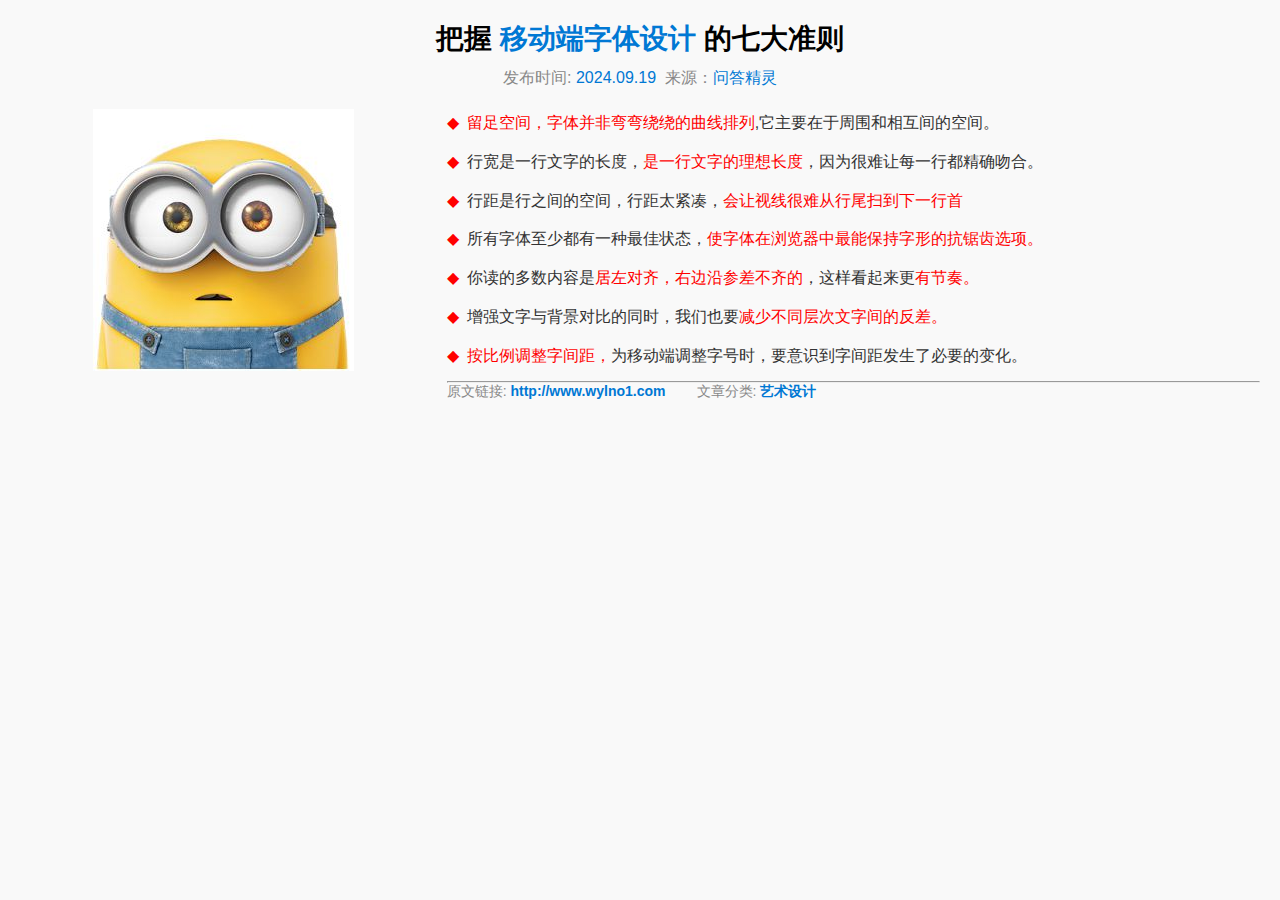
<file: week3/index.html>
<!DOCTYPE html>
<html lang="zh">

<head>
    <meta charset="UTF-8">
    <meta name="viewport" content="width=device-width, initial-scale=1.0">
    <title>移动端字体设计的七大准则</title>
    <link rel="stylesheet" href="index.css">
</head>

<body>
    <div class="container">
        <h1>把握 <span class="highlight">移动端字体设计</span> 的七大准则</h1>
        <p class="info">发布时间: <span class="highlight">2024.09.19</span>&nbsp;&nbsp;来源：<span
                class="highlight">问答精灵</span></p>

        <div class="content">
            <div class="image-container">
                <img src="R-C.jpg" alt="">
            </div>

            <div class="text-container">
                <ul class="rules">
                    <li><span class="red">留足空间，字体并非弯弯绕绕的曲线排列</span>,它主要在于周围和相互间的空间。</li>
                    <li>行宽是一行文字的长度，<span class="red">是一行文字的理想长度</span>，因为很难让每一行都精确吻合。</li>
                    <li>行距是行之间的空间，行距太紧凑，<span class="red">会让视线很难从行尾扫到下一行首</span></li>
                    <li>所有字体至少都有一种最佳状态，<span class="red">使字体在浏览器中最能保持字形的抗锯齿选项。</span></li>
                    <li>你读的多数内容是<span class="red">居左对齐，右边沿参差不齐的</span>，这样看起来更<span class="red">有节奏。</span></li>
                    <li>增强文字与背景对比的同时，我们也要<span class="red">减少不同层次文字间的反差。</span></li>
                    <li><span class="red">按比例调整字间距，</span>为移动端调整字号时，要意识到字间距发生了必要的变化。</li>
                </ul>
                <hr>
                <p class="source">原文链接: <span
                        class="highlight">http://www.wylno1.com</span>&nbsp;&nbsp;&nbsp;&nbsp;&nbsp;&nbsp;&nbsp;&nbsp;文章分类:
                    <span class="highlight">艺术设计</span>
                </p>

            </div>

        </div>
</body>

</html>
</file>
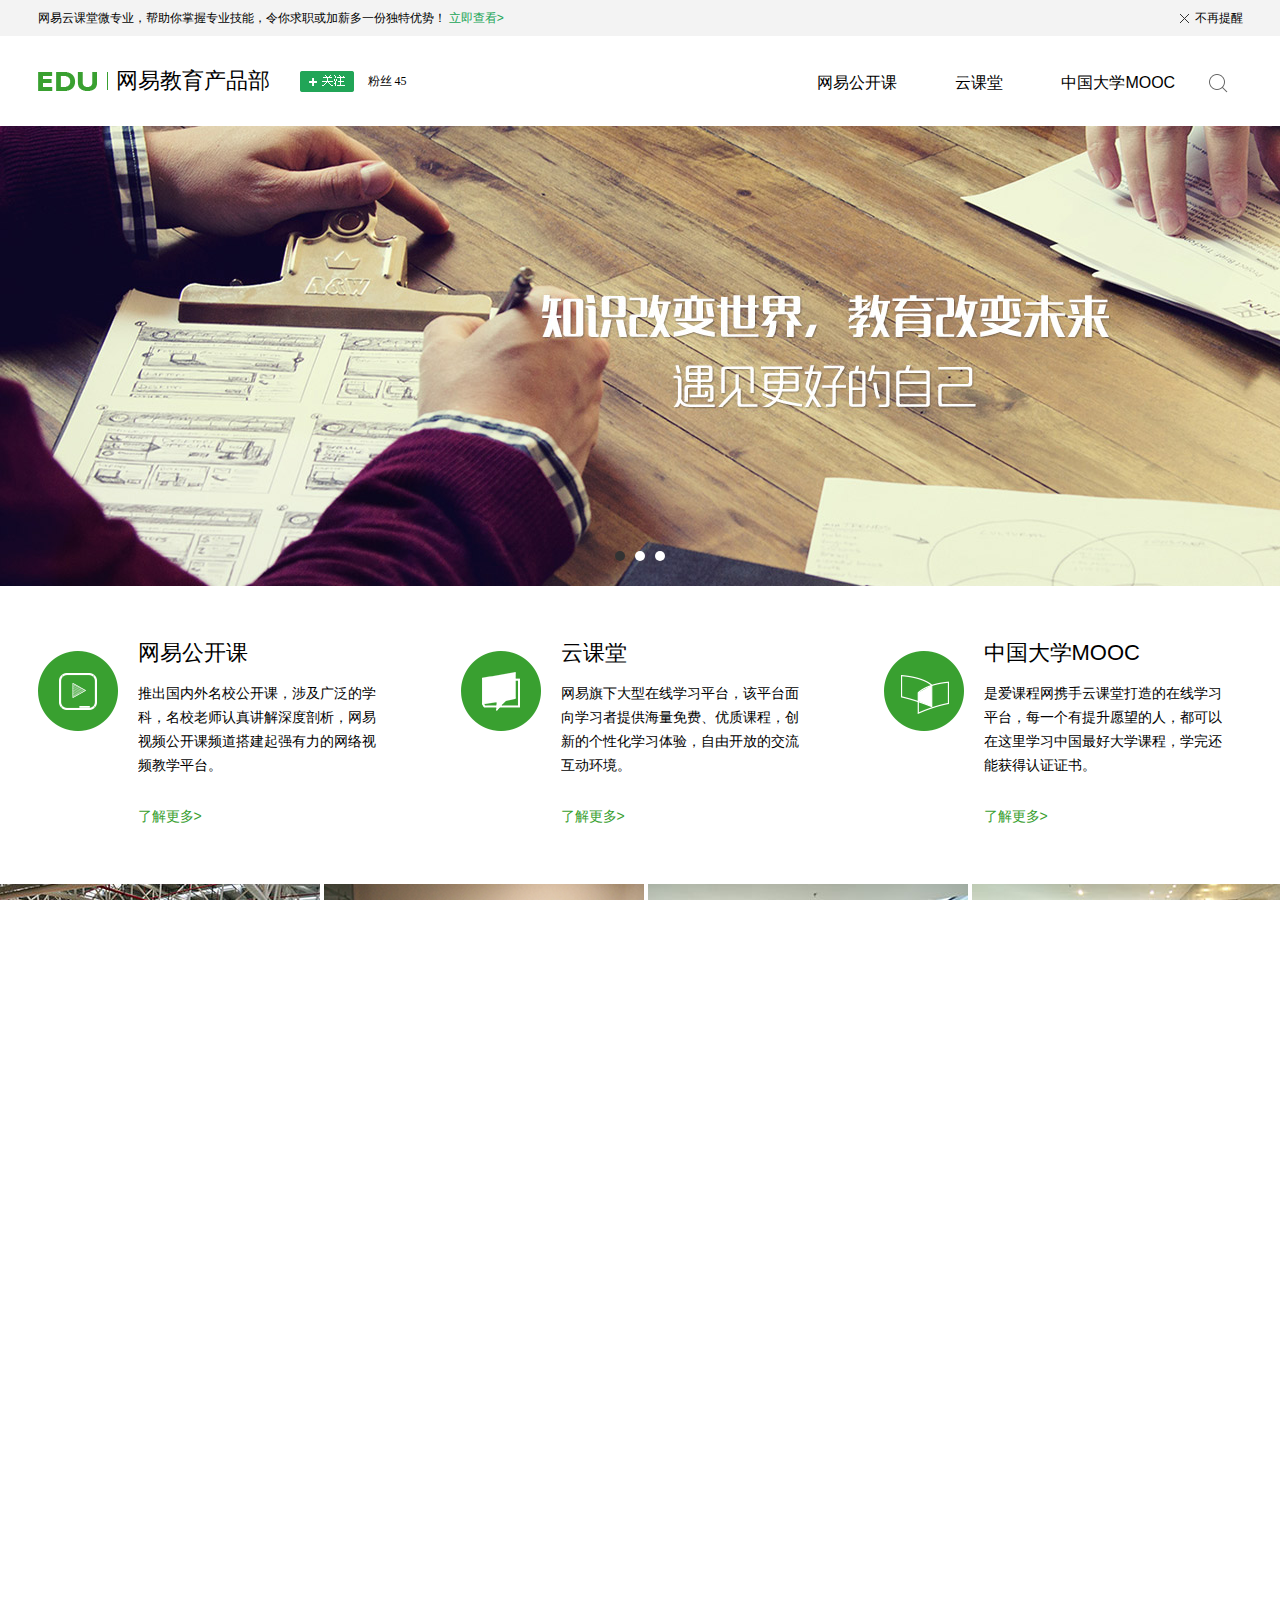
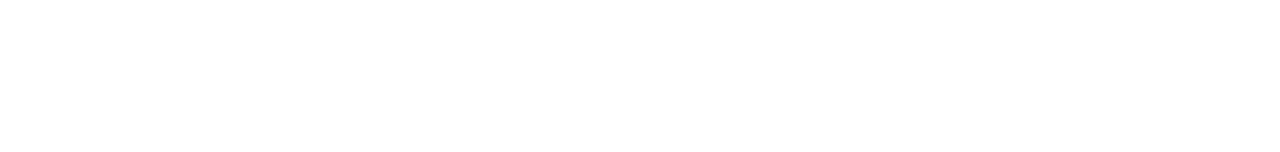
<file: 网易微专业/index.html>
<!DOCTYPE html>
<html lang="en">
<head>
	<meta charset="UTF-8">
	<title>EDU | 网易教育产品部</title>
	<meta name="keywords" content="网易教育产品，云课堂，网易公开课，中国大学MOOC，网易微专业，职业充电">
	<meta name="description" content="网易云课堂微专业，帮助你掌握专业技能，令你求职或加薪多一份独特优势！">
	<link rel="stylesheet" type="text/css" href="style.css">
	<link rel="stylesheet" type="text/css" href="media.css">
</head>
	
<body>
	<!--通知条-->	
	<div class="w-notice">
		<div class="n-notice">
			<p>网易云课堂微专业，帮助你掌握专业技能，令你求职或加薪多一份独特优势！
			<a href="">立即查看></a>
			<span><i class="close"></i>不再提醒</span>
			</p>
		</div>
	</div>
	<!--登录框-->
	<div class="my-login" style="display: none;">
		<div class="n-login">
			<i></i>
			<p>登录网易云课堂</p>
			<p id="tips" style="display:none">您填写的用户名或密码错误</p>
			<form>
				<div>
					<input type="text" name="userName" placeholder="账号" required></input>
				</div>
				<div>
					<input type="password" name="password" id="u-password" placeholder="密码" required></input>
				</div>
				<div>
					<button type="submit"></button>
				</div>
			</form>
		</div>
	</div>
	<!--导航栏-->	
	<nav class="w-nav">
		<div class="n-nav">
			<i class="logo1"></i>
			<h2>网易教育产品部</h2>
			<span class="focus"><i></i></span>
			<span class="focus-2" style="display:none;"><i></i>已关注 | <a href=""> 取消</a> </span>
			<span class="fun">粉丝 45</span>
		</div>
		<div class="n-nav2">
			<a href="http://open.163.com/" target="_blank">网易公开课</a>
			<a href="http://study.163.com/" target="_blank">云课堂</a>
			<a href="http://www.icourse163.org/" target="_blank" class="n-nav2-list">中国大学MOOC</a>
			<i class="search"></i>
			</p>
		</div>
	</nav>
	<!--轮播图-->	
	<div class="w-slider">
		<div id="slider">
			<div id="wrap">

				<a class="m-wrap" href="http://open.163.com/" target="_blank"><img src="banner1.jpg"></a>
				<a class="m-wrap" href="http://study.163.com/" target="_blank"><img src="banner2.jpg"></a>
				<a class="m-wrap" href="http://www.icourse163.org/" target="_blank"><img src="banner3.jpg"></a>
					
			</div>
			<div id="buttons">
				<span index="1" class="on"></span>
				<span index="2"></span>
				<span index="3"></span>
			</div>
		</div>
		
	</div>
	<!--产品简介（3个） -->	
	<div class="w-intro clearfix">
		<div class="n-intro clearfix">
			<i class="n-icon1"></i>
			<div>
				<h3>网易公开课</h3>
				<p>推出国内外名校公开课，涉及广泛的学科，名校老师认真讲解深度剖析，网易视频公开课频道搭建起强有力的网络视频教学平台。</p>
				<a href="http://open.163.com/" target="_blank">了解更多></a>
			</div>
		</div>
		<div class="n-intro clearfix">
			<i class="n-icon2"></i>
			<div>
				<h3>云课堂</h3>
				<p>网易旗下大型在线学习平台，该平台面向学习者提供海量免费、优质课程，创新的个性化学习体验，自由开放的交流互动环境。</p>
				<a href="http://study.163.com/" target="_blank">了解更多></a>
			</div>
		</div>
		<div class="n-intro clearfix">
			<i class="n-icon3"></i>
			<div>
				<h3>中国大学MOOC</h3>
				<p>是爱课程网携手云课堂打造的在线学习平台，每一个有提升愿望的人，都可以在这里学习中国最好大学课程，学完还能获得认证证书。</p>
				<a href="http://www.icourse163.org/" target="_blank">了解更多></a>
			</div>
		</div>
	</div>
	<!--五个图片-->	
	<div class="w-office clearfix">
		<img src="./img/workplace1.jpg" alt="优美的工作环境" title="优美的工作环境1">
		<img src="./img/workplace2.jpg" alt="优美的工作环境" title="优美的工作环境2">
		<img src="./img/workplace3.jpg" alt="优美的工作环境" title="优美的工作环境3">
		<img src="./img/workplace4.jpg" alt="优美的工作环境" title="优美的工作环境4">
		<img class="n-office" src="./img/workplace5.jpg" alt="优美的工作环境" title="优美的工作环境5">
	</div>
	<!--产品设计 & 编程语言-->	
	<div class="w-courses clearfix">
	  <div class="wrap">
		<!--左栏-->
		<div class="left clearfix">
			<!--课程Tab-->
			<ul class='k-tab'>
				<li class="k-tab-1" data-type="10">产品设计</li>
				<li data-type="20">编程语言</li>
			</ul>
			<!--课程卡片-->
			<div class="n-courses clearfix">
			</div>			
			<div class="page-index">
			</div>
		</div>
		<!--右栏-->
		<div class="right clearfix">
			<div class="movie">
				<h3>机构介绍</h3>
				<div class="movie-info">
					<p>观看下面的视频来了解吧：</p>
					<img src="./img/videoImg0.jpg">
					<i></i>
				</div>
				<div class="mask" style="display: none;">
					<div class="video">
						<p>请观看下面的视频</p>
						<i class="close"></i>
						<div class="control">
							<video id="myvideo" controls="controls" width="888px">视频无法播放，请使用现代浏览器！</video>
							<i class="pause"></i>
						</div>
					</div>
				</div>
			</div>
			<div class="pop-list">
				<h3>最热排行</h3>
				<div class="n-pop">
				</div>
			</div>
		</div>
	  </div>
	</div>
	<!--页脚-->	
	<footer class="w-footer">
		<div class="n-footer clearfix">
			<div class="info">
				<div>
					<i class="logo1"></i>
					<h2>网易教育产品部</h2>
				</div>
				<p>©2014 icourse163.org 浙ICP备08114786号-1</p>
				<p>icourses.cn 京ICP备12020869号-2 京公网安备110102000459-2</p>
			</div>
			<div class="links">
				<p>友情链接：</p>
				<a href="http://open.163.com/" target="_blank">网易公开课</a>
				<a href="http://study.163.com/" target="_blank">网易云课堂</a>
				<a href="http://www.icourse163.org/" target="_blank">中国大学MOOC</a>
			</div>
			<div class="about-us">
				<p>我们：</p>
				<a href="#">关于</a>
				<a href="#">联系</a>
				<a href="#">关注<i></i></a>
			</div>
			<div class="more">
				<p>更多：</p>
				<a href="#">常见问题</a>
				<a href="#">意见反馈</a>
			</div>
		</div>
	</footer>

	<script type="text/javascript" src="./js/js.js"></script>
	<script type="text/javascript" src="./js/md5.js"></script>
	
</body>
</html>
</file>
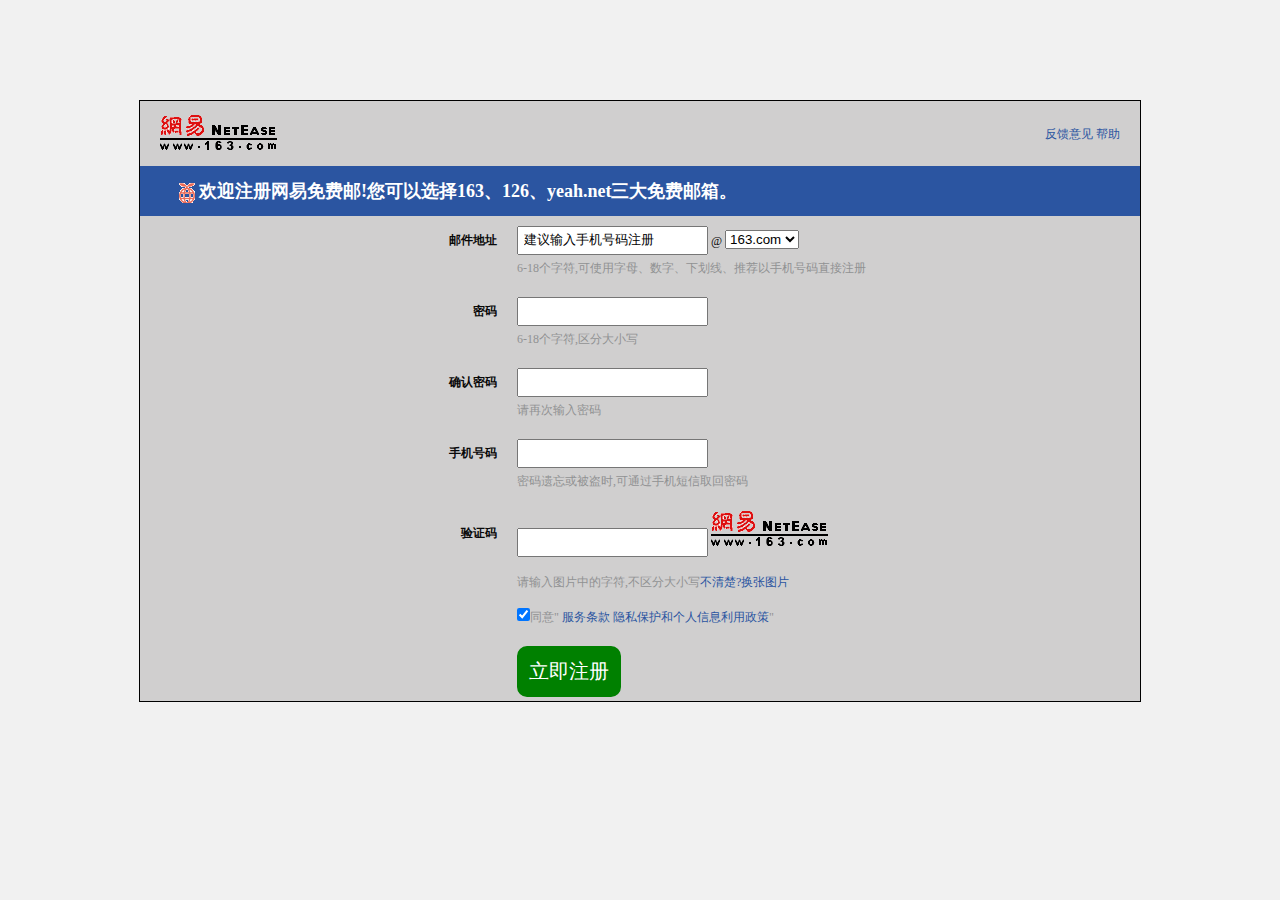
<file: 网易邮箱/index.html>
<!DOCTYPE html>
<html lang="en">

<head>
    <meta charset="UTF-8">
    <meta http-equiv="X-UA-Compatible" content="IE=edge">
    <meta name="viewport" content="width=device-width, initial-scale=1.0">
    <title>邮箱注册界面</title>
</head>
<style>
    body {
        margin: 0;
        padding: 0;
        font-size: 12px;
        font-family: "微软雅黑";
        background: #F1F1F1;
    }

    .box {
        margin: 100px auto;
        max-width: 1000px;
        height: 600px;
        background-color: rgb(208, 207, 207);
        text-align: center;
        border: 1px solid black;
    }


    a:link,
    a:visited {
        color: #2b55a1;
        text-decoration: none;
    }

    a:hover {
        text-decoration: underline;
    }

    header,
    nav {
        width: 100%;
        height: 50px;
    }

    .txtR {
        margin-right: 20px;
        margin-top: 25px;
        float: right;
    }

    .txtL {
        margin-left: 20px;
        margin-top: 13px;
        float: left;
    }

    nav {
        background-color: #2b55a1;
    }

    nav div img {
        float: left;
        margin-top: 17px;
        margin-left: 35px;
    }

    .tit {
        color: #fff;
        font-family: "微软雅黑";
        text-align: left;
        line-height: 50px;
    }

    table {
        border-collapse: collapse;
        margin: 0 auto;
        width: 700px;
    }

    th,
    td {
        border: 1px;
        padding: 10px;
        font-family: "微软雅黑";
        color: #090909;
        vertical-align: middle;
    }

    th {
        text-align: right;
        width: 31%;
    }

    td {
        text-align: left;
        width: 79%;
    }

    th select,
    td input {
        margin: 0;
        padding: 5px;
    }

    .tb_text {
        margin-top: -15px;
        color: rgb(144, 146, 147)
    }

    .regButton input[type="submit"] {
        border: 2px solid green;
        background-color: green;
        color: white;
        padding: 10px 10px;
        cursor: pointer;
        font-size: 20px;
        border-radius: 10px;
    }
</style>

<body>
    <div class="box">
        <header>
            <div class="txtL">
                <img src="images/logo_wy.png" alt="logo">
            </div>

            <div class="txtR">
                <a href="#">反馈意见</a>
                <a href="#">帮助</a>
            </div>
        </header>

        <nav>
            <div>
                <img src="images\icon3.png" alt="">
            </div>
            <div class="tit">
                <h2>欢迎注册网易免费邮!您可以选择163、126、yeah.net三大免费邮箱。</h2>
            </div>
        </nav>

        <form>
            <article>
                <div>
                    <table>
                        <tr>
                            <th>邮件地址</th>
                            <td>
                                <input type="text" class="txt" value="建议输入手机号码注册">
                                <span>@</span>
                                <select>
                                    <option> 163.com</option>
                                </select>
                            </td>
                        </tr>
                        <tr>
                            <th></th>
                            <td>
                                <div class="tb_text">6-18个字符,可使用字母、数字、下划线、推荐以手机号码直接注册</div>
                            </td>
                        </tr>




                        <tr>
                            <th>密码</th>
                            <td>
                                <input type="password" class="txt lTxt">
                            </td>
                        </tr>
                        <tr>
                            <th></th>
                            <td>
                                <div class="tb_text">6-18个字符,区分大小写</div>
                            </td>
                        </tr>





                        <tr>
                            <th>确认密码</th>
                            <td>
                                <input type="password" class="txt lTxt">
                            </td>

                        </tr>

                        <tr>
                            <th></th>
                            <td>
                                <div class="tb_text">
                                    请再次输入密码
                                </div>
                            </td>
                        </tr>



                        <tr>
                            <th>手机号码</th>
                            <td>
                                <input type="text" class="">
                            </td>
                        </tr>
                        <tr>
                            <th></th>
                            <td>
                                <div class="tb_text">密码遗忘或被盗时,可通过手机短信取回密码</div>
                            </td>
                        </tr>



                        <tr>
                            <th>验证码</th>
                            <td>
                                <input type="text" class="txt lTxt">
                                <span><img src="images\logo_wy.png" alt=""></span>
                            </td>
                        </tr>
                        <tr>
                            <th></th>
                            <td>
                                <div class="tb_text">
                                    <p>请输入图片中的字符,不区分大小写<a href="#">不清楚?换张图片</a></p>
                                </div>

                            </td>
                        </tr>

                        <tr>
                            <th></th>
                            <td>
                                <div class="tb_text">
                                    <input type="checkbox" checked="checked" class="check">同意"
                                    <a href="#">服务条款</a>
                                    <a href="#">隐私保护和个人信息利用政策</a>"
                                </div>
                            </td>
                        </tr>

                        <tr>
                            <th></th>
                            <td>
                                <div class="regButton"><input type="submit" name="" id="" value="立即注册"></div>
                            </td>
                        </tr>




                    </table>
                </div>
            </article>


            <footer>

            </footer>
        </form>
    </div>
</body>

</html>
</file>
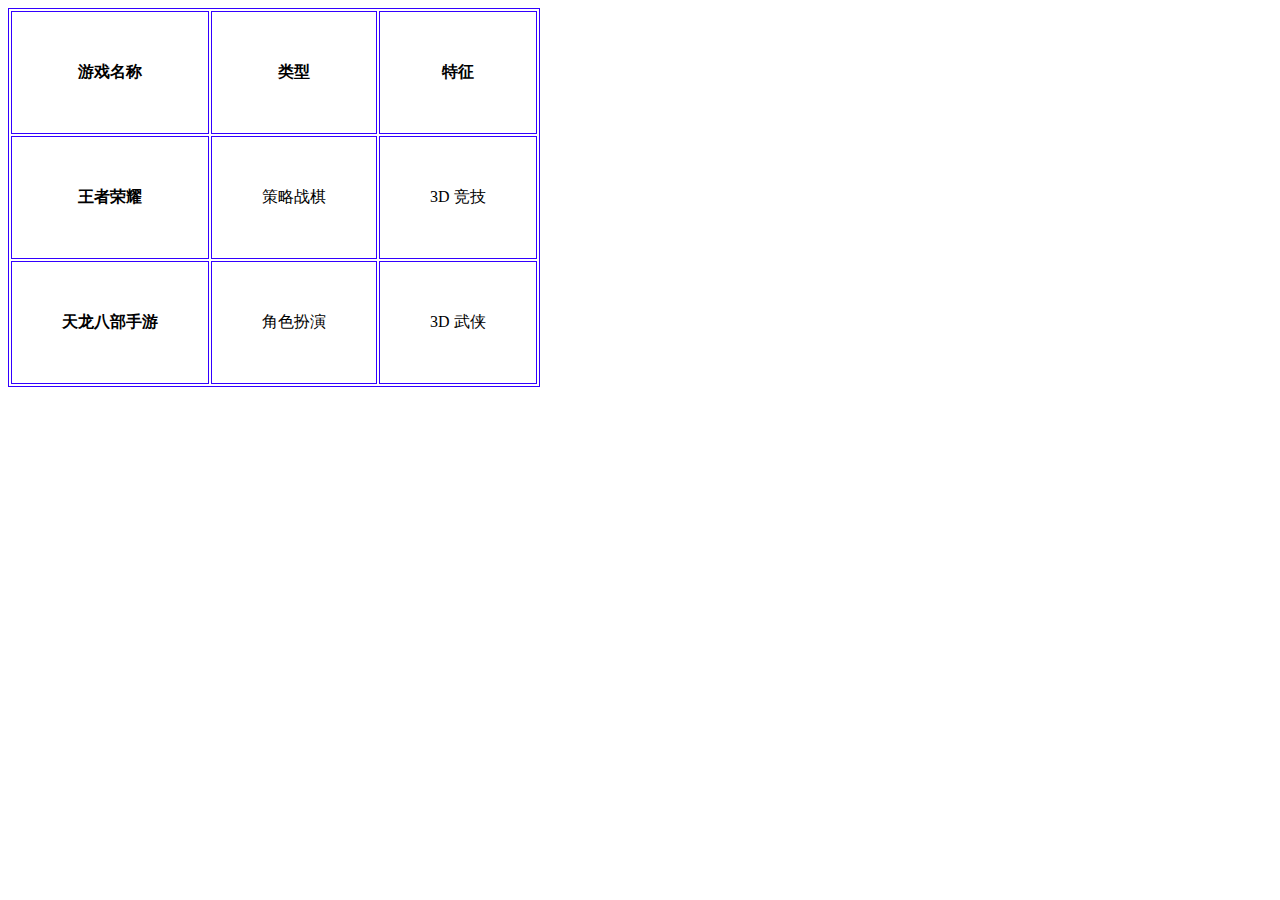
<file: 网易邮箱/example06.html>
<!doctype html>
<html>
<head>
<meta charset="utf-8">
<title>CSS控制单元格边距</title>
<style type="text/css">
table{
	border:1px solid #30F;      /*设置table的边框*/
}
th,td{
	border:1px solid #30F;     /*为单元格单独设置边框*/
    padding:50px;              /*为单元格内容与边框设置20px的内边距*/
	margin:50px;               /*为单元格与单元格边框之间设置20px的外边距*/
}  
</style>
</head>
<body>
<table>
 <tr>
    <th>游戏名称</th>
    <th>类型</th>
    <th>特征</th>
 </tr>
 <tr>
    <th>王者荣耀</th>
    <td>策略战棋</td>
    <td>3D 竞技</td>
 </tr>
 <tr>
    <th>天龙八部手游</th>
    <td>角色扮演</td>
    <td>3D 武侠</td>
 </tr>
</table>
</body>
</html>
</file>
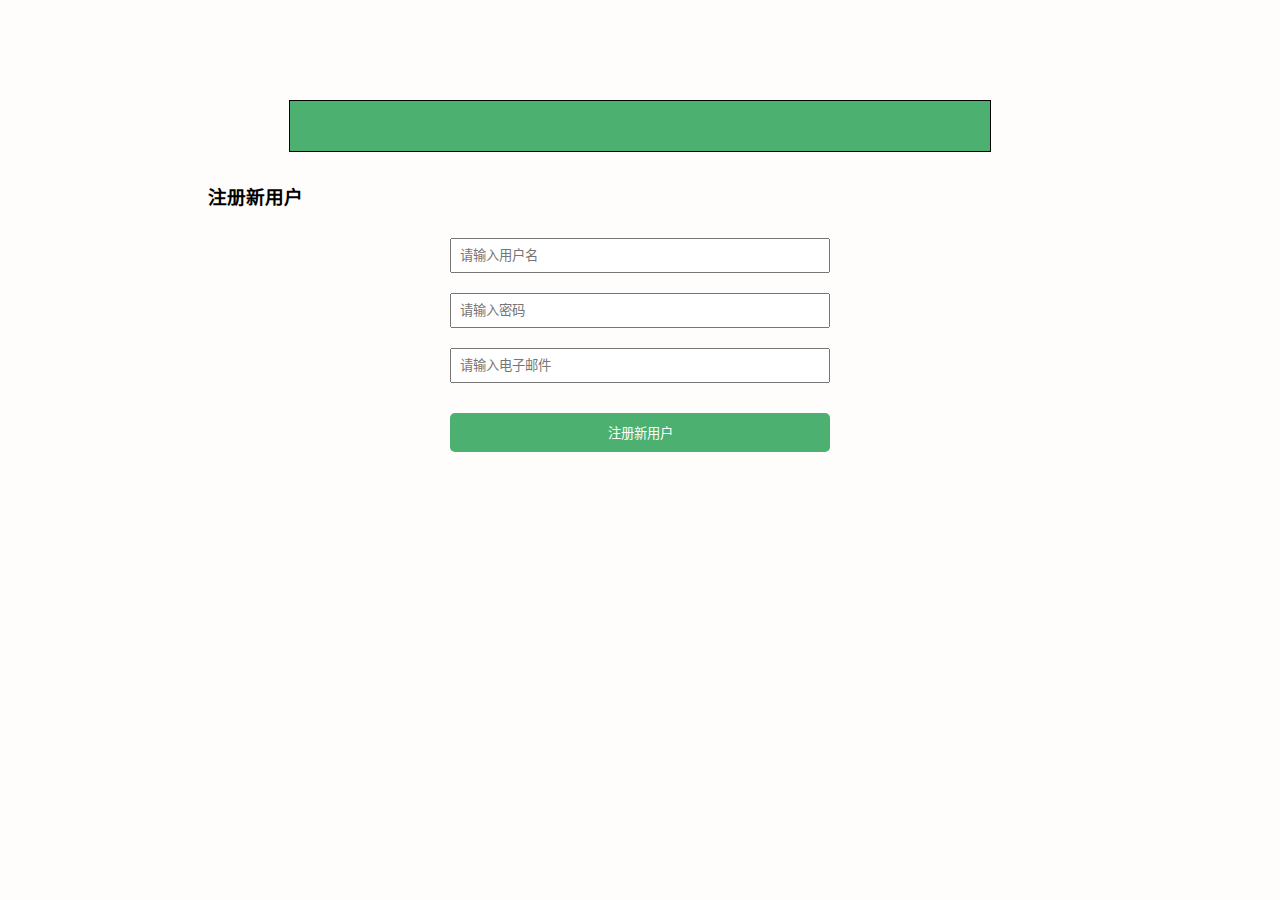
<file: 网易邮箱/login.html>
<!DOCTYPE html>
<html lang="zh-CN">

<head>
    <meta charset="UTF-8">
    <meta name="viewport" content="width=device-width, initial-scale=1.0">
    <title>登录/注册界面</title>
    <style>
        body {
            background-color: #fffcfc;
        }

        .box {
            margin: 100px auto;
            max-width: 700px;
            height: 50px;
            background-color: rgb(76, 177, 112);
            text-align: center;
            border: 1px solid black;
        }

        h3 {
            margin-top: -70px;
            margin-left: 200px;
            width: 100%;

        }

        table {
            width: 100%;
            max-width: 400px;
            margin: 0 auto;
            border-collapse: collapse;
           
        }

        th,
        td {
            border: 1px;
            padding: 10px;
            text-align: left;
        }

        th {
            background-color: #f2f2f2;
        }

        input[type="text"],
        input[type="password"],
        input[type="email"] {
            width: 100%;
            padding: 8px;
            box-sizing: border-box;
        }

        .register-button {
            display: block;
            width: 100%;
            padding: 10px;
            background-color: rgb(76, 177, 112);
            color: white;
            text-align: center;
            border: none;
            border-radius: 5px;
            cursor: pointer;
            margin-top: 10px;
        }

        .register-button:hover {
            background-color: rgb(76, 177, 112);
        }
    </style>
</head>

<body>

    <div>

        <div class="box"></div>
        <h3>注册新用户</h3>
        <table>

            <tr>
                <td colspan="2"><input type="text" placeholder="请输入用户名"></td>
            </tr>
            <tr>
                <td colspan="2"><input type="password" placeholder="请输入密码"></td>
            </tr>
            <tr>
                <td colspan="2"><input type="email" placeholder="请输入电子邮件"></td>
            </tr>
            <tr>
                <td colspan="2" style="text-align: center;">
                    <button class="register-button">注册新用户</button>
                </td>
            </tr>
        </table>
    </div>
</body>

</html>
</file>
<file: week3/index.css>
* {
    margin: 0;
    padding: 0;
    box-sizing: border-box;
}

body {
    font-family: 'Arial', sans-serif;
    background-color: #f9f9f9;
    padding: 20px;
}

.info {
    text-align: center;
    color: #888;
    margin-bottom: 20px;
}

h1 {
    font-size: 28px;
    text-align: center;
    margin-bottom: 10px;
}

.highlight {
    color: #0078d4;
}

.red{
    color: red;
}

.content {
    display: flex;
    align-items: flex-start;
    gap: 20px;
    margin-bottom: 20px;
}

.image-container {
    flex: 1;
    text-align: center;
}

.image-container img {
    max-width: 100%;
    height: auto;
}

.text-container {
    flex: 2;
}

.rules {
    list-style-type: none;
}

.rules li {
    font-size: 16px;
    line-height: 1.8;
    color: #333;
    margin-bottom: 10px;
    position: relative;
    padding-left: 20px;
}

.rules li::before {
    content: '◆';
    color: red;
    position: absolute;
    left: 0;
    top: 0;
}



.source {
    font-size: 14px;
    color: #888;
    margin-bottom: 10px;
}

.source a {
    color: #0078d4;
    text-decoration: none;
}

.source span {
    font-weight: bold;
}
</file>
<file: 网易微专业/style.css>
* {margin:0;padding: 0}
a,a:hover { text-decoration:none;}
html,body { width: 100%;height: 100%;
			overflow: auto;
			font: normal 12px/1.4 "Microsoft YaHei","Arial","sans-serif";}
ul,ol,li {list-style: none;}
img{		border:none;}
.clearfix:after,.clearfix:before{
			content: ".";
			display: block;
			clear: both;
			height: 0;
			overflow: hidden;
			visibility: hidden;
}
.t-inline {	text-overflow: ellipsis;
			overflow: hidden;
			white-space: nowrap;}	

.w-notice { width: 100%;
			height: 36px;
			background: #f3f3f3;
			margin:0 auto;}
.w-notice .n-notice {
			width: 1205px;
			height: 100%;
			margin:0 auto;}
.w-notice p {
			line-height: 36px}
.w-notice a {color:#21a557;}
.w-notice span {float: right;}
.w-notice span i{
			display: inline-block;
			width: 9px;
			height: 9px;
			vertical-align: middle;
			margin-right: 6px;
			background: url('./img/icon-1.png') no-repeat -83px -1px;
			cursor:pointer;}
.my-login {	position: fixed;
			top: 0;
			left: 0;
			width: 100%;
			height: 100%;
			background:rgba(0,0,0,.5); 
			z-index: 500;}
.my-login .n-login {
			position: fixed;
			top: 50%;
			left: 50%;
			width: 390px;
			height: 290px;
			margin-left: -195px;
			margin-top: -145px;
			background-color: #fff;}
.my-login .n-login i{
			height: 20px;
			display: inline-block;
			width: 23px;
			height: 22px;
			vertical-align: middle;
			margin-left: 363px;
			background: url('./img/icon-1.png') no-repeat -135px -50px;
			cursor:pointer;}			
.my-login .n-login p{font-size: 18px;
			line-height: 24px;
			margin-bottom: 15px;
			margin-left: 40px;}
.my-login #tips{
			font:normal 12px/1.4 "Microsoft YaHei","Arial","sans-serif";
			color: red;
			margin-bottom: 0;}
.my-login form{margin-left: 40px;}
.my-login input {width: 295px;
			height: 45px;
			margin-bottom: 15px;
			border:1px sold #dfdfdf;}
.my-login button {width: 295px;
			height: 48px;
			margin-top: 15px;
			background:url('./img/icon-1.png') no-repeat 0 -77px; 
			cursor: pointer;}


.w-nav {	position: relative;
			width: 1205px;
			height: 90px;
			margin:0 auto;
			background: #fff;}
.w-nav .n-nav{position: absolute;
			height: 22px;
			top: 50%;left: 0;
			margin-top: -11px;}
.w-nav .logo1 {
			display: inline-block;
			width: 70px;
			height: 19px;
			margin-right: 5px;
			vertical-align: middle;
			background:url('./img/icon-1.png') no-repeat 0 -24px;}
.w-nav .n-nav h2{
			display: inline-block;
			height: 22px;
			vertical-align: middle;
			font:22px/22px "Hiragino Sans GB","Microsoft YaHei","Arial","sans-serif";
				}			
.w-nav .focus{display: inline-block;			
			margin-left: 27px;	
			vertical-align: middle;		
			cursor: pointer;}
.w-nav .focus i {
			display: inline-block;
			width: 54px;
			height:21px;
			margin-right:10px ;
			vertical-align: middle;
			background: url('./img/icon-1.png') no-repeat -78px -23px;}
.w-nav .fun {font:12px/12px "宋体";
			vertical-align: middle;}
.w-nav .focus-2{display: inline-block;			
			margin-left: 27px;
			margin-right: 10px;			
			height: 19px;
			border: 1px solid #efefef;
			font:12px/19px "宋体";
			}
.w-nav .focus-2 i {
			display: inline-block;
			width: 11px;
			height: 9px;
			margin-right:10px ;
			margin-left: 5px;
			vertical-align: middle;
			background: url('./img/icon-1.png') no-repeat -111px -61px;}			
.w-nav .focus-2 a{
			color:#999;
			margin-right: 5px;}
.w-nav .focus-2 a:hover{color:#21a557;}
.w-nav .n-nav2{
			position: absolute;
			height: 16px;
			top: 50%;
			right: 0;
			margin-top: -8px;
			vertical-align: middle;}
.w-nav .n-nav2 a{
			margin-right: 55px;
			text-decoration: none;
			vertical-align: middle;
			font:16px/20px "Hiragino Sans GB","Microsoft YaHei","Arial","sans-serif";
			color: black;
}
.w-nav .n-nav2 .n-nav2-list{
			margin-right: 30px;
			vertical-align: middle;
}
.w-nav .search {
			display: inline-block;
			width: 19px;height:19px;
			margin-right:15px ;
			vertical-align: middle;
			background: url('./img/icon-1.png') no-repeat -1px 0;}
.w-slider{margin:0 auto;}

#slider{height: 460px;
			position: relative;			
			overflow: hidden;}
#wrap{width:1652px;height:100%;
	  		margin: 0 auto;
			}
#buttons{position: absolute;
			height:20px;width:60px;
			left:50%;
			margin-left:-30px;
			bottom: 20px;
			z-index: 2;}
#buttons span{cursor: pointer;
			float: left;
			width: 10px;
			height: 10px;
			border-radius: 50%;
			background-color:#fff;margin: 5px; }
#buttons .on{background: #333;}

.w-intro {	position: relative;
			width: 1205px;
			margin:57px auto;
			}
.w-intro .n-intro{
			float: left;
			width: 344px;
			}
.w-intro> .n-intro+.n-intro{
			margin-left: 79px;}
.w-intro .n-intro i{
			float: left;
			display: block;
			margin-right: 20px;
			margin-top: 8px;
			width: 80px;
			height: 80px;}
.w-intro .n-icon1{
			background:url('./img/icon-1.png') no-repeat 0 -136px; }
.w-intro .n-icon2{
			background:url('./img/icon-1.png') no-repeat -83px -136px; }
.w-intro .n-icon3{
			background:url('./img/icon-1.png') no-repeat -166px -136px; }
.w-intro .n-intro div{overflow: hidden;}
.w-intro .n-intro h3{font-size: 22px;
			line-height: 20px;
			font-weight: normal;
			margin-bottom: 18px; }
.w-intro .n-intro p{font-size: 14px;
			line-height: 24px;
			margin-bottom: 30px; }
.w-intro .n-intro a{font-size: 14px;
			color: #39a030;}
.w-intro .n-intro a:hover{
			text-decoration: underline;}

.w-office {	width: 1616px;
			height: 220px;
			margin: 0 auto;
			overflow: hidden;}

.w-office img{float: left;
			margin-right: 4px;}
.w-office .n-office{margin-right: 0px;}
.w-courses {width: 100%;
			background: #f8f8f8;}
.w-courses .wrap{
			width: 1205px;
			margin: 0 auto;
			padding: 81px 0;
			}
.w-courses .left{float: left;
			width: 980px;
			}
.w-courses .k-tab{
			width: 400px;
			height: 50px;
			box-shadow: 0 1px 1px #d4d3d3;
			font-size: 0;
			text-align: center;}
.w-courses .k-tab li{
			display: inline-block;
			width: 200px;
			height: 50px;
			font-size: 20px;
			line-height: 50px;
			cursor: pointer;
			background: #fff;}
.w-courses .k-tab .k-tab-1 {
			background: #39a030;
			color:#fff;}

.w-courses .n-courses {
			float: left;
			width: 980px;
			padding-top: 28px;}
.w-courses .card{display: inline-block;
			position: relative;
			width: 225px;
			height: 228px;
			box-shadow: 0 1px 1px #d4d3d3;
			margin: 0 20px 20px 0;
			background: #fff;}
.w-courses .cardImg{padding: 1px;}
.w-courses .cardImg img{margin-bottom: 8px;}
.w-courses .cardInfo{
			padding: 0 5px;
			font:12px/1.4 "Microsoft YaHei","Arial","sans-serif";
			 }
.w-courses .courseName{width: 208px;
			margin-bottom: 4px;}
		
.w-courses .learnerCount{
			display: inline-block;
			height: 16px;
			margin-bottom: 7px;
			margin-top: 8px;
			color: #999;
			vertical-align: middle;
			padding: 0 3px;
			border: 1px solid #bbb;
			border-radius: 2px; }
.w-courses .cardIcon{
			display: inline-block;
			width:10px;
			height: 10px;
			margin-right: 6px;
			background:url('./img/icon-1.png') no-repeat -177px 0;} 
.w-courses .price{color: #ff3f00;}

/*此处为课程弹窗样式，需嵌套进上下文中*/
.w-courses .cardDetail{display: none;}
.w-courses .card:hover .cardDetail{
			display: block;
			position: absolute;
			top:-10px;
			left: -10px;
			width: 480px;
			height: 238px;
			border:1px solid #ccc;
			box-shadow: 0 1px 2px #ccc;
			background: #fff;
			z-index: 10;}
.w-courses .cardDetail img{
			float:left;
			margin: 10px 20px 0 10px;}
.w-courses .courseInfo{overflow: hidden;}
.w-courses .title{
			font-size: 18px;
			margin-top: 10px;
			margin-bottom: 10px;}
.w-courses .c-count{
			margin-left: 2px;
			color: #666;
			margin-bottom: 8px;}
.w-courses .c-count p{
			margin: 6px 0 6px;
}
.w-courses .c-description{position: absolute;
			top: 156px;
			bottom: 0;
			width: 100%;
			background-color: #f8f8f8;
			overflow: hidden;
			z-index: 50;}
.w-courses .c-description p{
			margin: 12px 20px;
			font-size: 14px;
			line-height: 22px;
			color: #666;
			overflow: hidden;}
.w-courses .cardIcon{
			display: inline-block;
			width:10px;
			height: 10px;
			margin-right: 6px;
			background:url('./img/icon-1.png') no-repeat -177px 0;} 

.w-courses .left .page-index {
			float: right;
			margin: 10px 19px 120px 0;
			text-align: right;}
.w-courses .prev{
			display: inline-block;
			background:url('./img/icon-1.png') no-repeat -100px 0;
			width: 30px;
			height: 20px;
			vertical-align: middle; 
			cursor: pointer;}
.w-courses .next{
			display: inline-block;
			background:url('./img/icon-1.png') no-repeat -136px 0;
			width: 30px;
			height: 20px;
			vertical-align: middle; 
			cursor: pointer;}
.w-courses .page-index span{
			font-size: 14px;
			line-height: 20px;
			display: inline-block;
			width: 20px;
			height: 20px;
			text-align: center;
			vertical-align: middle;
			margin: 0 4px;
			cursor: pointer;}
.w-courses .page-index .page-on{
			background-color: #9dd8b1;
			color: #fff;}

.w-courses .right{float: left;
			width: 223px;
			}
.w-courses .movie{background-color: #fff;
			box-shadow: 0 1px 1px #d4d3d3;}
.w-courses .movie h3{font-size: 16px;
			line-height: 55px;
			font-weight: normal;
			padding-left: 20px;
			border-bottom: 1px solid #ddd;}
.w-courses .movie-info {
			height: 173px;
			margin-left: 22px;
			position: relative;}
.w-courses .movie-info p {
			font-size: 14px;
			line-height: 22px;
			color: #666;
			padding: 18px 0 5px;}
.w-courses .movie-info img{
			display: inline-block;
			cursor: pointer;}
.w-courses .movie-info i{
			position: absolute;
			top: 76px;
			left: 65px;
			background:url('./img/icon-1.png') no-repeat -192px 0;
			width: 46px;
			height: 46px;
			cursor: pointer;}
.w-courses .mask{position: fixed;
			top: 0;
			left: 0;
			width: 100%;
			height: 100%;
			background:rgba(0,0,0,.5); 
			z-index: 500;
			}
.w-courses .mask .video{position: fixed;
			top: 50%;
			left: 50%;
			width: 956px;
			height: 678px;
			margin-left: -478px;
			margin-top: -339px;
			background: #fff;}
.w-courses .mask p{font-size: 18px;
			line-height: 24px;
   			margin: 18px 0 18px 30px;}
.w-courses .mask .close{
			display: inline-block;
			position: absolute;
			top: 10px;
			right: 10px;
			width: 23px;
			height: 22px;
			background:url('./img/icon-1.png') no-repeat -135px -50px;
			cursor: pointer;}
.w-courses .mask .control{width: 890px;
			height: 566px;
			margin-left: 30px;
			position: relative;}
.w-courses .mask .control i{display: inline-block;
			position: absolute;
			left: 17px;
			top: 380px;
			width: 60px;
			height: 60px;
			background:url('./img/icon-1.png') no-repeat -240px 0;
			cursor:pointer;}

.w-courses .pop-list{
			margin-top: 20px;
			background-color: #fff;
			box-shadow: 0 1px 1px #d4d3d3;}
.w-courses .pop-list h3{font-size: 16px;
			line-height: 55px;
			font-weight: normal;
			padding-left: 20px;
			border-bottom: 1px solid #ddd;}
.w-courses .n-pop {position: relative;
			overflow: hidden;}
.w-courses .pop-info {margin: 20px;}
.w-courses .pop-info img{float: left;
			margin-right: 12px;}
.w-courses .pop-info .pop-des{
			overflow: hidden;}
.w-courses .pop-des p{font-size: 14px;
			color: #333;
			margin-bottom: 10px;
			cursor: pointer;}
.w-courses .pop-des span {display: inline-block;
			}
.w-courses .pop-des i {
			display: inline-block;
			}

.w-footer {width: 100%;
			height: 262px;
			background: #2c3339;}
.w-footer .n-footer {width: 1105px;
			margin: 0 auto;}
.w-footer .info{float: left;
			width: 545px;
			margin-top: 90px;}
.w-footer .info div{
			margin-bottom: 25px;}
.w-footer .info .logo1{
			display: inline-block;
			width: 70px;height: 19px;
			margin-right: 5px;
			vertical-align: middle;
			background:url('./img/icon-1.png') no-repeat 0 -24px;}
.w-footer .info h2{
			display: inline-block;
			vertical-align: middle;
			height: 25px;
			font:22px/22px "Hiragino Sans GB","Microsoft YaHei","Arial","sans-serif";
			color: #39a030;}
.w-footer .info p{
			font:12.5px/25px "Microsoft YaHei","Arial","sans-serif";
			color: #fff;}

.w-footer .links{
			float: left;
			width: 210px;
			margin-top: 80px;
			color: #fff;}
.w-footer p {
			font-size: 12.5px;
			line-height: 25px;}
.w-footer a {
			display: block;
			font-size: 14.58px;
			line-height: 29px;
			color: #fff;}
.w-footer a:hover{
			text-decoration: underline;}

.w-footer .about-us {
			float: left;
			width: 135px;
			margin-top: 80px;
			color: #fff;}
.w-footer .about-us i {display: inline-block;
			width: 20px;
			height: 16px;
			margin-left: 8px;
			vertical-align: middle;
			background:url('./img/icon-1.png') no-repeat -43px -1px;}
.w-footer .more {
			float: left;
			width: 165px;
			margin-top: 80px;
			color: #fff;}
</file>
<file: 网易微专业/media.css>
@media screen and (max-width: 1205px){
	.w-notice .n-notice, .w-nav, .w-intro, .w-courses .wrap{
		width:960px;
	}
	.w-intro .n-intro{
		width: 271px;
	}
	.w-intro> .n-intro+.n-intro{
		margin-left: 73.5px;
	}
	.w-office{
		width:1296px;	
	}
	.w-courses .left,.w-courses .n-courses,.w-courses .page-index{
		width: 735px;
	}
}
</file>
